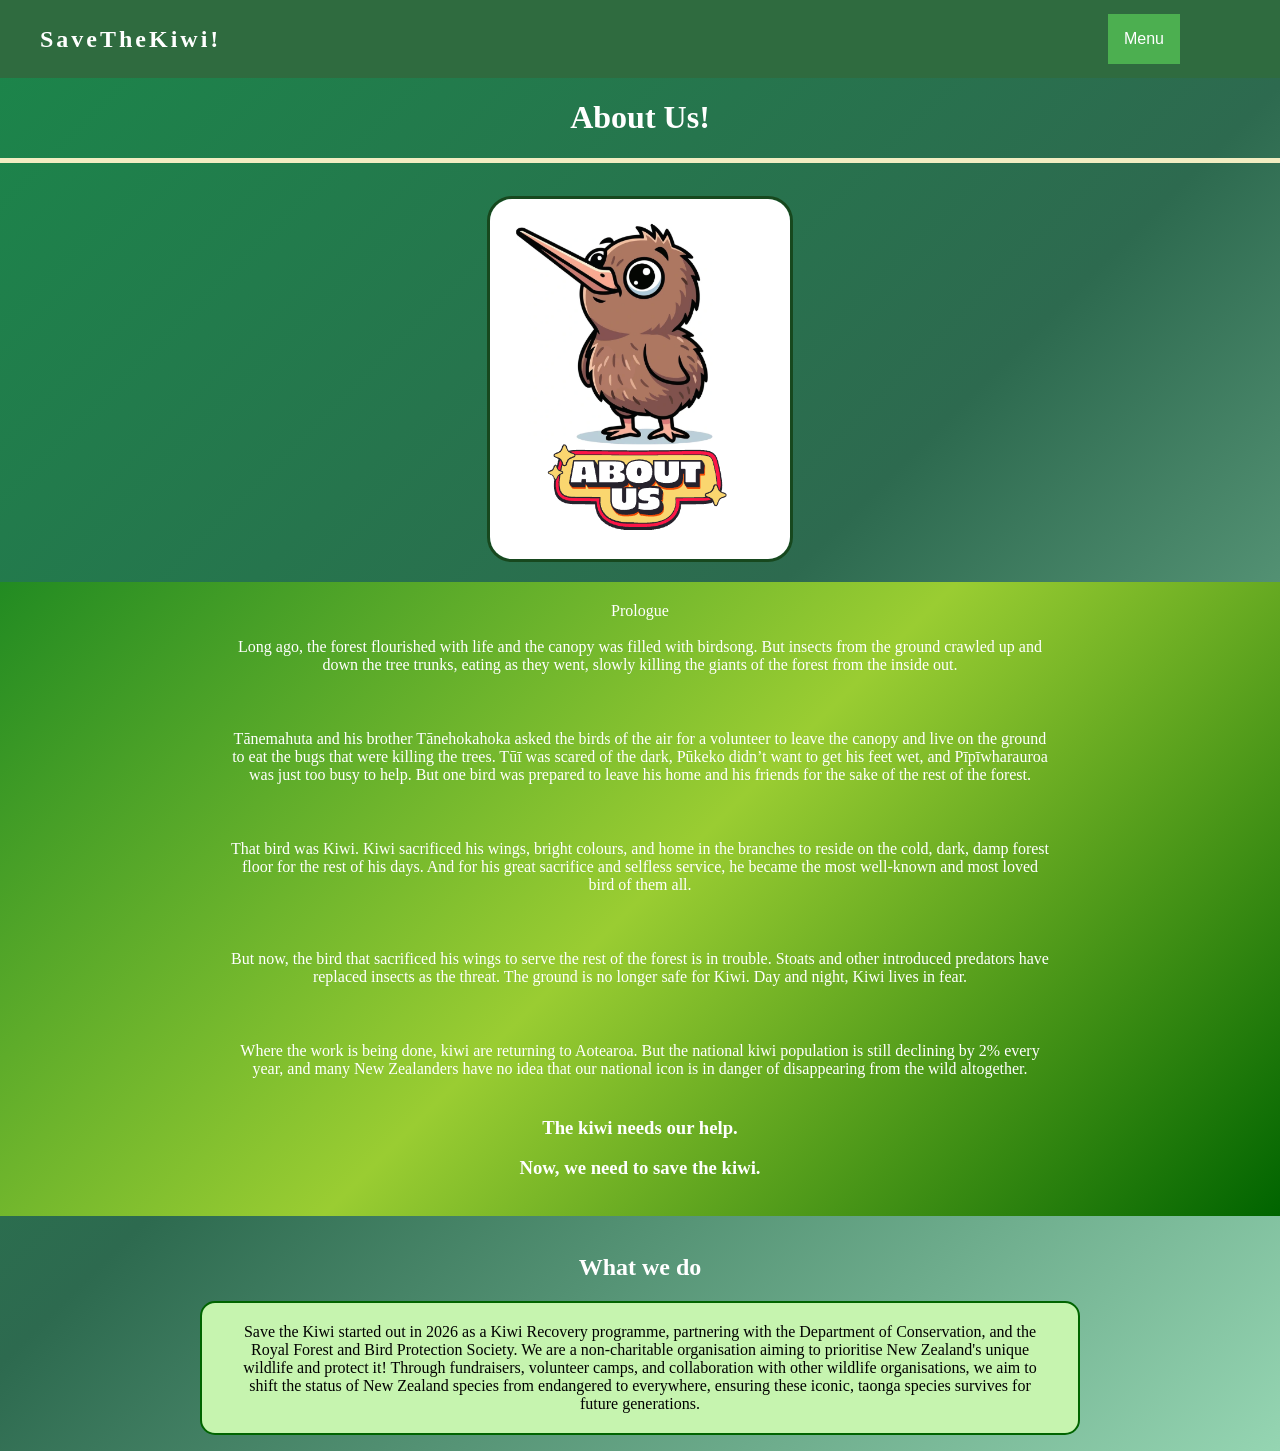
<file: about.html>
<!DOCTYPE html>
<html lang="en">
<head>
    <meta charset="UTF-8">
    <meta name="viewport" content="width=device-width, initial-scale=1.0">
    <title>About Us</title>
    <link rel="stylesheet" href="style.css">
    <link rel="icon" type="image/x-icon" href="favicon.ico"> 
</head>
<body>
    <div class="navbar">
        <div class="logo">SaveTheKiwi!</div>
       <div class="dropdown">
         <button class="dropbtn">Menu</button>
         <div class="dropdown-content">
           <a href="index.html">Home</a>
           <a href="about.html">About</a>
           <a href="contact.html">Contact</a>
           <a href="services.html">Services</a>
           <a href="gallery.html">Gallery</a>
           <a href="videos.html">Videos</a>
           <a href="noises.html">Sounds</a>
           <a href="signup.html">Register!</a>
     </div>
  </div>
    </div>
<h1 style="color:white;">About Us!</h1> 
<hr style="height: 3px; color: #2F6B3F;">
<img src="aboutus.png" width="300"> 
<div style="background: linear-gradient(135deg, #228B22, #9ACD32, #006400); font-family:Verdana;">
<p class="noborder special boxed">
Prologue <br> <br>    
Long ago, the forest flourished with life and the canopy was filled with birdsong. But insects from the ground crawled up and down the tree trunks, eating as they went, slowly killing the giants of the forest from the inside out.
</p>
<p class="noborder special boxed">
Tānemahuta and his brother Tānehokahoka asked the birds of the air for a volunteer to leave the canopy and live on the ground to eat the bugs that were killing the trees. Tūī was scared of the dark, Pūkeko didn’t want to get his feet wet, and Pīpīwharauroa was just too busy to help. But one bird was prepared to leave his home and his friends for the sake of the rest of the forest.
</p>
<p class="noborder special boxed">
That bird was Kiwi. Kiwi sacrificed his wings, bright colours, and home in the branches to reside on the cold, dark, damp forest floor for the rest of his days. And for his great sacrifice and selfless service, he became the most well-known and most loved bird of them all.
</p>
<p class="noborder special boxed">
But now, the bird that sacrificed his wings to serve the rest of the forest is in trouble. Stoats and other introduced predators have replaced insects as the threat. The ground is no longer safe for Kiwi. Day and night, Kiwi lives in fear.
</p>
<p class="noborder special boxed">
Where the work is being done, kiwi are returning to Aotearoa. But the national kiwi population is still declining by 2% every year, and many New Zealanders have no idea that our national icon is in danger of disappearing from the wild altogether.
</p>
<h3 class="noborder special boxed">The kiwi needs our help.</h3>
<h3 class="noborder special boxed">Now, we need to save the kiwi.</h3> <br>
</div> <br>
<h2 style="color:white;">What we do</h2>
<p>
Save the Kiwi started out in 2026 as a Kiwi Recovery programme, partnering with the Department of Conservation, and the Royal Forest and Bird Protection Society. We are a non-charitable organisation aiming to prioritise New Zealand's unique wildlife and protect it! Through fundraisers, volunteer camps, and collaboration with other wildlife organisations, we aim to shift the status of New Zealand species from endangered to everywhere, ensuring these iconic, taonga species survives for future generations.
</p>
</div>
</body>
</html>
</file>
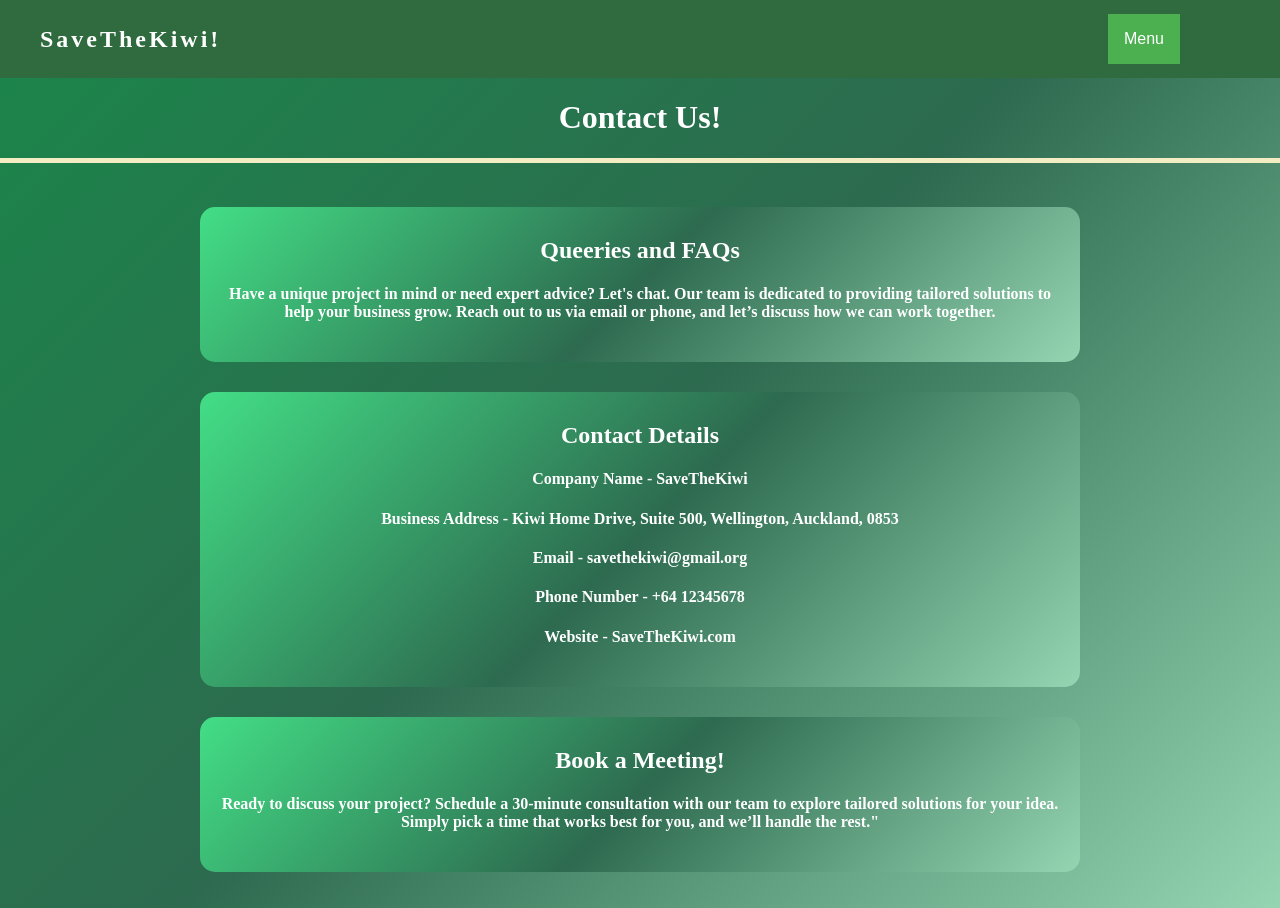
<file: contact.html>
<!DOCTYPE html>
<html lang="en">
<head>
    <meta charset="UTF-8">
    <meta name="viewport" content="width=device-width, initial-scale=1.0">
    <title>Wildlife</title>
    <link rel="stylesheet" href="style.css">
    <link rel="icon" type="image/x-icon" href="favicon.ico"> 
</head>
<body style="background: linear-gradient(135deg, #1b864a, #2d6a4f, #95d5b2);">
    <div class="navbar">
        <div class="logo">SaveTheKiwi!</div>
       <div class="dropdown">
         <button class="dropbtn">Menu</button>
         <div class="dropdown-content">
           <a href="index.html">Home</a>
           <a href="about.html">About</a>
           <a href="contact.html">Contact</a>
           <a href="services.html">Services</a>
           <a href="gallery.html">Gallery</a>
           <a href="videos.html">Videos</a>
           <a href="noises.html">Sounds</a>
           <a href="signup.html">Register!</a>
     </div>
  </div>
    </div>
<h1 style="color:white;">Contact Us!</h1> 
<hr style="height: 3px; color: #2F6B3F;">
<br>
<br>
<div class="card" style="color:white; margin-right:200px;margin-left:200px; padding-top:10px; margin-bottom: 30px; background: linear-gradient(135deg, #43de86, #2d6a4f, #95d5b2);">
<h2>Queeries and FAQs</h2>
<h4>Have a unique project in mind or need expert advice? Let's chat. Our team is dedicated to providing tailored solutions to help your business grow. Reach out to us via email or phone, and let’s discuss how we can work together.</h4>
</div>
<div class="card" style="color:white; margin-right:200px;margin-left:200px; padding-top:10px;background: linear-gradient(135deg, #43de86, #2d6a4f, #95d5b2); margin-bottom:30px;">
<h2>Contact Details</h2>
<h4>Company Name - SaveTheKiwi</h4>
<h4>Business Address - Kiwi Home Drive, Suite 500, Wellington, Auckland, 0853</h4>
<h4>Email - savethekiwi@gmail.org</h4> 
<h4>Phone Number - +64 12345678</h4>
<h4>Website - SaveTheKiwi.com</h4>
</div>

<div class="card" style="color:white; margin-right:200px;margin-left:200px; padding-top:10px;background: linear-gradient(135deg, #43de86, #2d6a4f, #95d5b2); ">
<h2>Book a Meeting!</h2>
<h4>Ready to discuss your project? Schedule a 30-minute consultation with our team to explore tailored solutions for your idea. Simply pick a time that works best for you, and we’ll handle the rest."</h4>
</div>
<br>
<br>
</body>
</html>
</file>
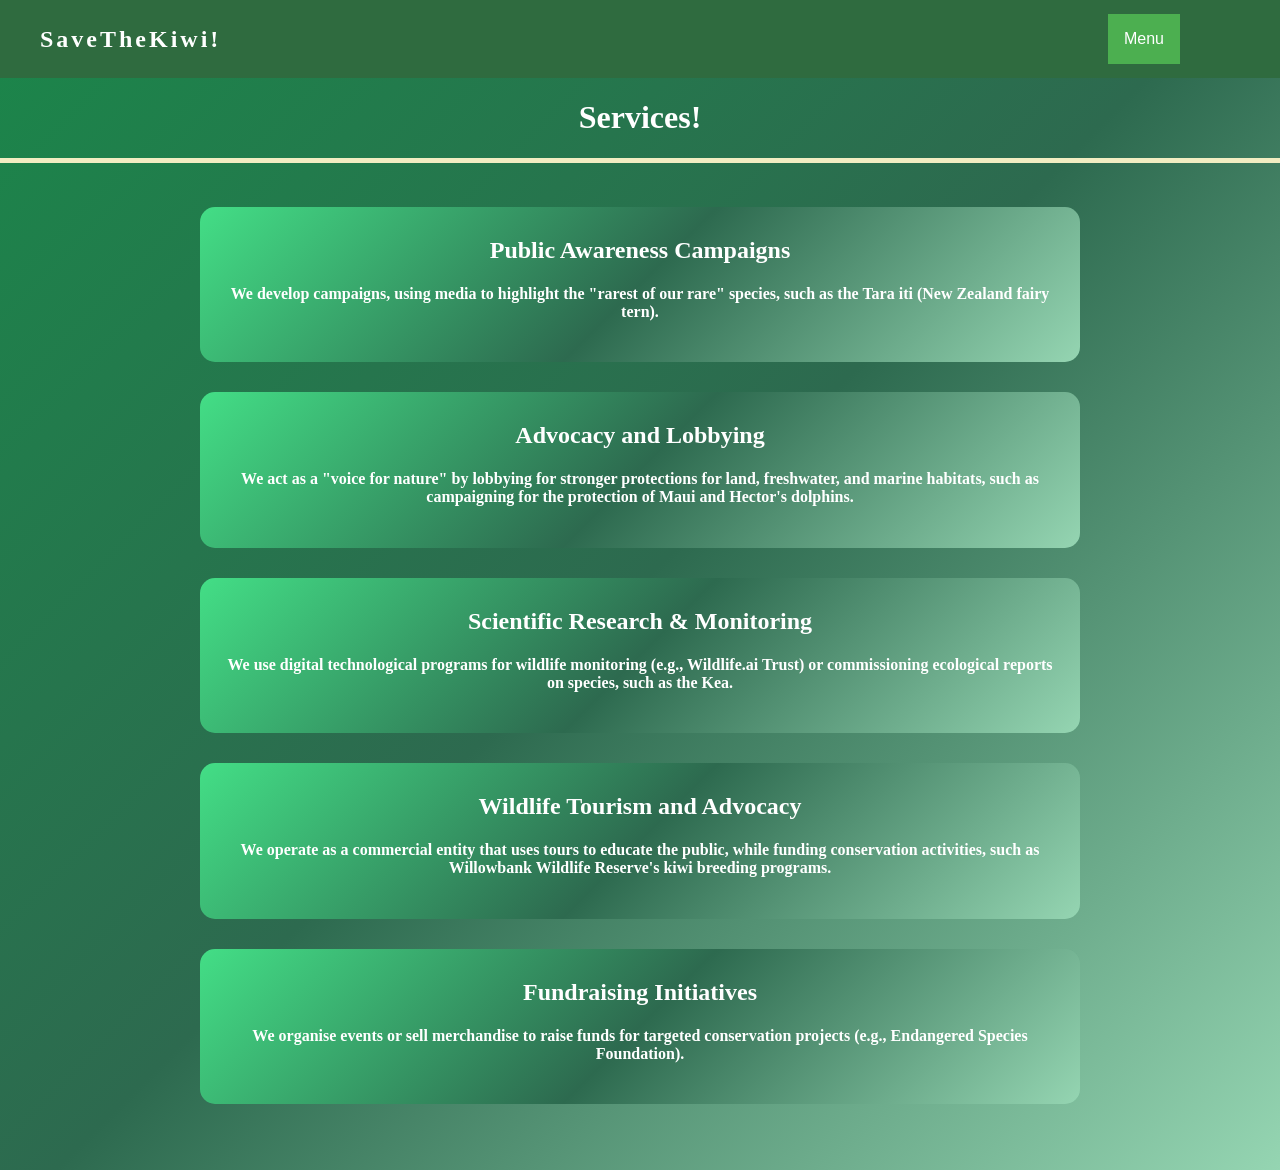
<file: services.html>
<!DOCTYPE html>
<html lang="en">
<head>
    <meta charset="UTF-8">
    <meta name="viewport" content="width=device-width, initial-scale=1.0">
    <title>Wildlife</title>
    <link rel="stylesheet" href="style.css">
    <link rel="icon" type="image/x-icon" href="favicon.ico"> 
</head>
<body style="background: linear-gradient(135deg, #1b864a, #2d6a4f, #95d5b2); color:black;">
    <div class="navbar">
        <div class="logo">SaveTheKiwi!</div>
       <div class="dropdown">
         <button class="dropbtn">Menu</button>
         <div class="dropdown-content">
           <a href="index.html">Home</a>
           <a href="about.html">About</a>
           <a href="contact.html">Contact</a>
           <a href="services.html">Services</a>
           <a href="gallery.html">Gallery</a>
           <a href="videos.html">Videos</a>
           <a href="noises.html">Sounds</a>
           <a href="signup.html">Register!</a>
     </div>
  </div>
    </div>
<h1 style="color:white;">Services!</h1> 
<hr style="height: 3px; color: #2F6B3F;">
<br>
<br>
<div class="card services" style="color:white; margin-right:200px;margin-left:200px; padding-top:10px; margin-bottom: 30px; background: linear-gradient(135deg, #43de86, #2d6a4f, #95d5b2);">
<h2>Public Awareness Campaigns</h2>
<h4>We develop campaigns, using media to highlight the "rarest of our rare" species, such as the Tara iti (New Zealand fairy tern).</h4>
</div>
<div class="card services" style="color:white; margin-right:200px;margin-left:200px; padding-top:10px;background: linear-gradient(135deg, #43de86, #2d6a4f, #95d5b2); margin-bottom:30px;">
<h2>Advocacy and Lobbying</h2>
<h4>We act as a "voice for nature" by lobbying for stronger protections for land, freshwater, and marine habitats, such as campaigning for the protection of Maui and Hector's dolphins.</h4>
</div>

<div class="card services" style="color:white; margin-right:200px;margin-left:200px; padding-top:10px;background: linear-gradient(135deg, #43de86, #2d6a4f, #95d5b2); margin-bottom: 30px;">
<h2>Scientific Research & Monitoring</h2>
<h4>We use digital technological programs for wildlife monitoring (e.g., Wildlife.ai Trust) or commissioning ecological reports on species, such as the Kea.</h4>
</div>

<div class="card services" style="color:white; margin-right:200px;margin-left:200px; padding-top:10px;background: linear-gradient(135deg, #43de86, #2d6a4f, #95d5b2); margin-bottom: 30px;">
<h2>Wildlife Tourism and Advocacy</h2>
<h4>We operate as a commercial entity that uses tours to educate the public, while funding conservation activities, such as Willowbank Wildlife Reserve's kiwi breeding programs.</h4>
</div>

<div class="card services" style="color:white; margin-right:200px;margin-left:200px; padding-top:10px;background: linear-gradient(135deg, #43de86, #2d6a4f, #95d5b2); margin-bottom: 30px;">
<h2>Fundraising Initiatives</h2>
<h4>We organise events or sell merchandise to raise funds for targeted conservation projects (e.g., Endangered Species Foundation). 
</h4>
</div>
<br>
<br>
</body>
</html>
</file>
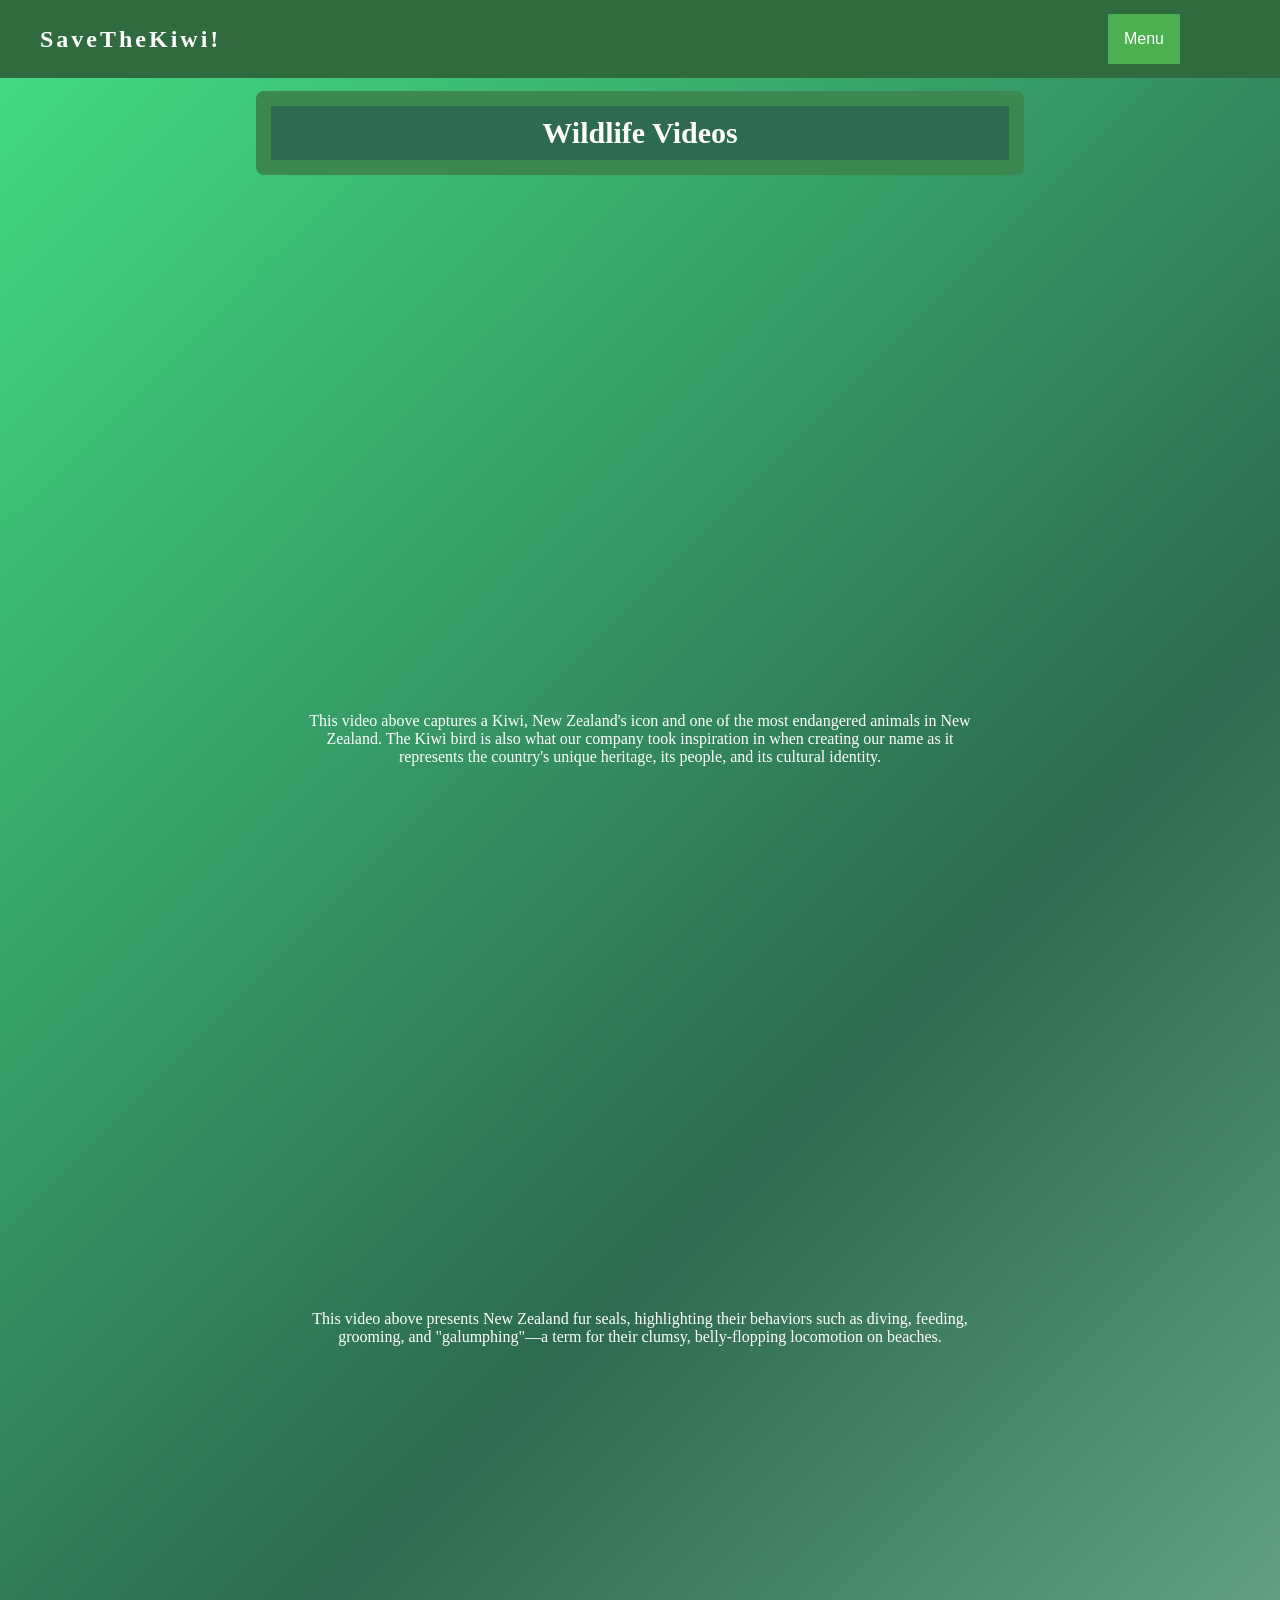
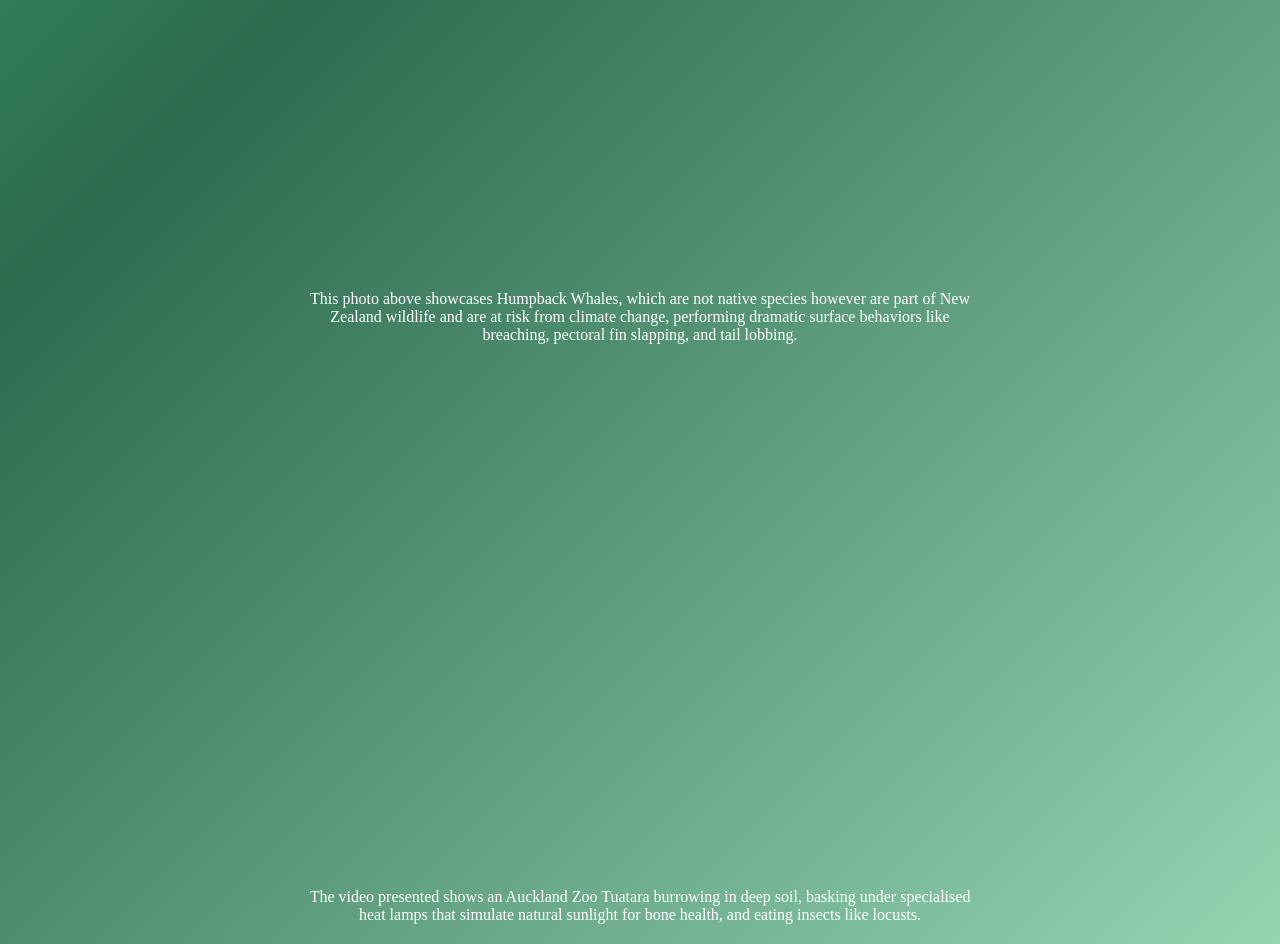
<file: videos.html>
<!DOCTYPE html>
<html lang="en">
<head>
    <meta charset="UTF-8">
    <meta name="viewport" content="width=device-width, initial-scale=1.0">
    <title>About Us</title>
    <link rel="stylesheet" href="style.css">
    <link rel="icon" type="image/x-icon" href="favicon.ico"> 
</head>
<body style="background: linear-gradient(135deg, #43de86, #2d6a4f, #95d5b2);">
    <div class="navbar">
        <div class="logo">SaveTheKiwi!</div>
       <div class="dropdown">
         <button class="dropbtn">Menu</button>
         <div class="dropdown-content">
           <a href="index.html">Home</a>
           <a href="about.html">About</a>
           <a href="contact.html">Contact</a>
           <a href="services.html">Services</a>
           <a href="gallery.html">Gallery</a>
           <a href="videos.html">Videos</a>
           <a href="noises.html">Sounds</a>
           <a href="signup.html">Register!</a>
     </div>
  </div>
    </div>
<div class="header">
  <h1 class="photo" style="background-color:#2d6a4f;padding-bottom:10px;">Wildlife Videos</h1> 
</div>

<div class="gallery-container">


  <div class="gallery no white">
  <iframe width="670px" height="470px"src="https://www.youtube.com/embed/NPc25pbM95c" title="Bizarre, Furry Kiwi Bird Gets a Closer Look | National Geographic" frameborder="0" allow="accelerometer; autoplay; clipboard-write; encrypted-media; gyroscope; picture-in-picture; web-share" referrerpolicy="strict-origin-when-cross-origin" allowfullscreen style="margin-bottom:30px; flex-direction: column; gap: 20px;"></iframe>
    <div class="desc">This video above captures a Kiwi, New Zealand's icon and one of the most endangered animals in New Zealand. The Kiwi bird is also what our company took inspiration in when creating our name as it represents the country's unique heritage, its people, and its cultural identity.</div>
  </div>
</div>

<div class="gallery-container">


  <div class="gallery no white">
<iframe width="670px" height="470px" src="https://www.youtube.com/embed/0m5pUtrSAmw" title="Meet the Locals: New Zealand fur seals" frameborder="0" allow="accelerometer; autoplay; clipboard-write; encrypted-media; gyroscope; picture-in-picture; web-share" referrerpolicy="strict-origin-when-cross-origin" allowfullscreen style="margin-bottom:30px; flex-direction: column; gap: 20px;"></iframe>
    <div class="desc">This video above presents New Zealand fur seals, highlighting their behaviors such as diving, feeding, grooming, and "galumphing"—a term for their clumsy, belly-flopping locomotion on beaches.</div>
  </div>
</div>

<div class="gallery-container">

    <div class="gallery no white">
<iframe width="670px" height="470px" src="https://www.youtube.com/embed/glxULceEEjA" title="Our Planet | Humpback Whales | Clip | Netflix" frameborder="0" allow="accelerometer; autoplay; clipboard-write; encrypted-media; gyroscope; picture-in-picture; web-share" referrerpolicy="strict-origin-when-cross-origin" allowfullscreen style="margin-bottom:30px; flex-direction: column; gap: 20px;"></iframe>
    <div class="desc">This photo above showcases Humpback Whales, which are not native species however are part of New Zealand wildlife and are at risk from climate change, performing dramatic surface behaviors like breaching, pectoral fin slapping, and tail lobbing.</div>
  </div>

</div>

<div class="gallery-container">


  <div class="gallery no white">
<iframe width="670px" height="470px" src="https://www.youtube.com/embed/6NBHqMFjW88" title="Zoo Tales - Truly unique tuatara" frameborder="0" allow="accelerometer; autoplay; clipboard-write; encrypted-media; gyroscope; picture-in-picture; web-share" referrerpolicy="strict-origin-when-cross-origin" allowfullscreen style="margin-bottom:30px; flex-direction: column; gap: 20px;"></iframe>
    <div class="desc">The video presented shows an Auckland Zoo Tuatara burrowing in deep soil, basking under specialised heat lamps that simulate natural sunlight for bone health, and eating insects like locusts.</div>
  </div>

</div>





 
  

</body>
</html>
</file>
<file: style.css>
body {
    margin:0;
    font-family: Verdana;
    background: linear-gradient(135deg, #1b864a, #2d6a4f, #95d5b2);
    text-align:center;
    color: black;
    cursor:crosshair; 
}

.navbar {
    display: flex;
    justify-content: space-between;
    align-items: center;
    background-color: #2F6B3F;
    padding: 14px 40px;
    position: sticky;
    top:0;
    z-index: 99;
}

.logo {
    color: #ffffff;
    font-size: 24px;
    font-weight: bold;
    letter-spacing: 3px;
}

.menu a {
    text-decoration: none;
    color: #f9fafb;
    font-size: 17px;
    padding: 10px 16px;
    margin-left: 10px;
    border-radius: 6px;
    transition: 0.3s;
}

.menu a:hover {
    background-color: white;
    color: #26667F;
}

p {
    color: rgb(0, 0, 0);
    text-align: center;
    margin-right:200px;
    margin-left:200px;
    border: 2px solid darkgreen;
    padding: 20px 30px;
    background-color: #c6f4af;
    border-radius: 15px;
}

.noborder{
    border: 0px;
    border-radius: 0px;
    color: rgb(255, 255, 255);
    background-color:transparent;
}

h1 {
    color:rgb(0, 0, 0);
    text-align: center;
}

hr {
    background-color: #F2EDC2;
    border: 1px #F2EDC2 solid;
}

img {
    border: 3px rgb(23, 72, 30) solid;
    border-radius: 25px;
    margin-top: 2%;
}
.dropbtn {
  background-color: #4CAF50;
  color: white;
  padding: 16px;
  font-size: 16px;
  border: none;
  cursor: pointer;
}
.dropdown {
  position: relative;
  display: inline-block;
  margin-right: 5%;
}

.dropdown-content {
  display: none;
  position: absolute;
  background-color: #f9f9f9;
  min-width: 160px;
  box-shadow: 0px 8px 16px 0px rgba(0,0,0,0.2);
  z-index: 1;
  margin-right:4%;
  left:0;
}

.dropdown-content a {
  color: black;
  padding: 8px 12px;
  text-decoration: none;
  display: block;
  background-color:#ffffff;
}

.dropdown-content a:hover {
  background-color: #c6f4af;
  transition: 0.3s;
}

/* Show the dropdown menu on hover */
.dropdown:hover .dropdown-content {
  display: block;
}

.dropdown:hover .dropbtn {
  background-color: #3e8e41;
}

.lightblue{
    background-color: rgb(41, 79, 219);
    color:lightblue;
    border: 2px black solid;
    padding-right: 10px;
}
.lightcoral{
    background-color:rgb(199, 8, 8);
    color:lightcoral;
    border: 2px black solid;
}
.lightgreen{
    background-color:rgb(4, 167, 4);
    color:lightgreen;
    border: 2px black solid;
    padding-left: 10px;
}

.customise{
    margin-top: 100px;
}

.yellow{
    background-color:#F7C85C;
    color: black;
}



.q:hover{
    color: #2d730a;
    padding: 8px;
    border: none;
    cursor: pointer;
    border-radius:15px;
    font-weight:bold;
}

.but {
    background-color:darkblue;
    color:rgb(0, 0, 0);
    cursor:pointer;
}

form{
    background-color: #c6f4af;
    border-radius: 25px;
    border: 3px solid black;
    padding-top:5%;
    padding-right: 20px;
    padding-left: 20px;
}

.submit{
    background-color:lightgreen;
}
.reset{
    background-color:lightcoral;
}

label{
    padding-right: 20px;
    padding-left: 20px;
}


.header {
  text-align: center; /* Center text */
  margin: 1% 20%; /* Reduced horizontal margin */
  background-color: #3b8850; /* Teal background */
  color: #ffffff; /* White text */
  padding: 15px; /* Reduced padding to make header less tall */
  border-radius: 8px; /* Rounded corners */
}

.header h1 {
  font-size: 30px; /* Smaller font size for a more compact look */
  margin: 0; /* Remove default margin */
}


/* Style for the gallery container */
.gallery-container {
  display: flex; /* Use flexbox layout */
  flex-wrap: wrap; /* Allow wrapping of items */
  gap: 10px; /* Space between images */
  justify-content: center; /* Center gallery items */
}

/* Style for each gallery item */
.gallery {
  margin: 5px; /* Margin around each item */
  border: 1px solid #ccc; /* Border color */
  width: 700px; /* Fixed width of each image container */
}

.gallery:hover {
  border: 4px solid #499286; /* Darker border on hover */
  transition: 0.5s ease;
  transform: scale(1.035);
  background-color:#d8f8c8
}

/* Style for images within gallery items */
.gallery img {
  width: 100%; /* Full width of container */
  height: 100%px; /* Fixed height */
  object-fit: cover; /* Cover the container without distortion */
}

.desc {
  padding: 15px; /* Padding inside the description */
  text-align: center; /* Center text */
}

.no{
    border-radius: 0;
    border: 0;
    padding:0;
    padding-top:0;
}

.photo{
    color: #ffffff;
    padding-top:10px;
}

body:has(.kiwi:hover) {
    background-color: #8A7650;
    transition: 0.3s ease;
}

.white {
    color:white;
}

.white:hover{
    color:black;
}

.boxed {
    border:0px;
}


.card {
    background: rgba(255, 255, 255, 0.1);
    backdrop-filter: blur(10px);
    padding: 20px;
    border-radius: 15px;
    transition: 0.3s;
}

.card:hover {
    transform: translateY(-10px) scale(1.02); 
    background: linear-gradient(135deg, #228B22, #9ACD32, #006400);
    color:black;
}

audio {
  width: 350px;
  border-radius: 20px;
  background: linear-gradient(135deg, #0f3d2e, #1f7a5c);
  padding: 5px;
  color:white;
  padding-left:30px;
  padding-right:30px;
}

audio::-webkit-media-controls-panel {
  background: linear-gradient(135deg, #0f3d2e, #1f7a5c);
}

audio::-webkit-media-controls-play-button {
  background-color: #a3d9a5;
  border-radius: 50%;
  color:white;
}

audio::-webkit-media-controls-timeline {
  background-color: #d4f1d4;
  border-radius: 10px; 
  color:white;
}

audio::-webkit-media-controls-volume-slider {
  background-color: #b8e0b8;
  color:white;
}

html {
  scroll-behavior: smooth;
  cursor:default;
}
</file>
